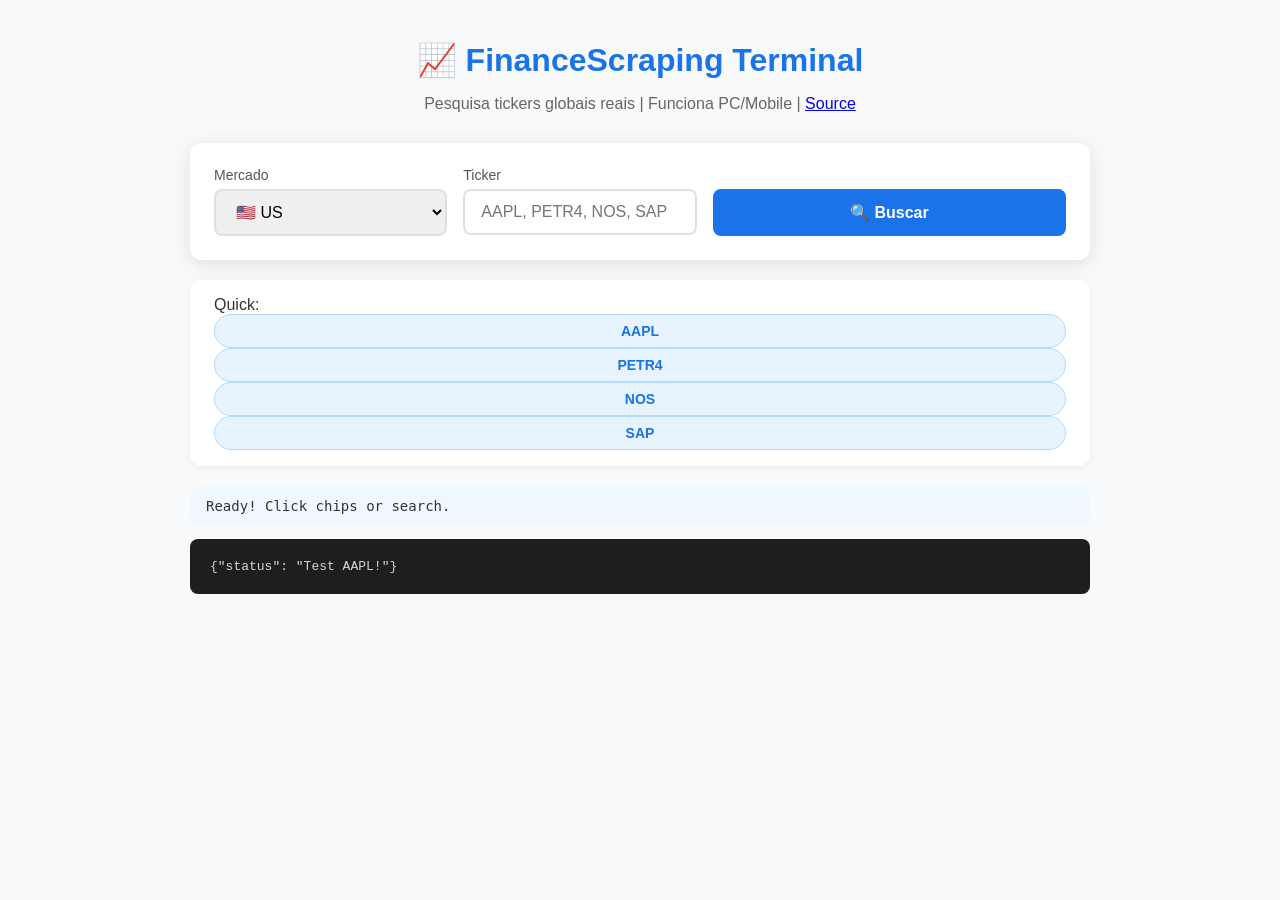
<file: docs/index.html>
<!doctype html>
<html lang="pt">
<head>
  <meta charset="UTF-8">
  <meta name="viewport" content="width=device-width, initial-scale=1.0">
  <title>FinanceScraping - Mobile Ready</title>
  <style>
    * { box-sizing: border-box; }
    body { font-family: -apple-system, BlinkMacSystemFont, 'Segoe UI', sans-serif; margin: 0; padding: 20px; background: #f8f9fa; color: #333; }
    .container { max-width: 900px; margin: 0 auto; }
    h1 { text-align: center; color: #1a73e8; margin-bottom: 10px; }
    .subtitle { text-align: center; color: #666; margin-bottom: 30px; }
    .search-panel { background: white; padding: 24px; border-radius: 12px; box-shadow: 0 4px 20px rgba(0,0,0,0.1); margin-bottom: 20px; display: flex; flex-wrap: wrap; gap: 16px; }
    .field { flex: 1; min-width: 180px; position: relative; }
    label { display: block; font-size: 14px; font-weight: 500; margin-bottom: 6px; color: #555; }
    select, input { width: 100%; padding: 12px 16px; border: 2px solid #e0e0e0; border-radius: 8px; font-size: 16px; transition: border-color 0.2s; }
    select:focus, input:focus { outline: none; border-color: #1a73e8; }
    .actions { flex: 1 0 120px; display: flex; align-items: flex-end; }
    button { width: 100%; padding: 14px; background: #1a73e8; color: white; border: none; border-radius: 8px; font-size: 16px; font-weight: 600; cursor: pointer; transition: background 0.2s; }
    button:hover { background: #1557b0; }
    button:disabled { background: #ccc; cursor: not-allowed; }
    .quick-examples { background: white; padding: 16px 24px; border-radius: 12px; box-shadow: 0 2px 10px rgba(0,0,0,0.05); margin-bottom: 20px; }
    .quick-examples span { font-weight: 500; margin-right: 12px; }
    .chip { background: #e8f4fd; color: #1a73e8; border: 1px solid #b3d9ff; padding: 8px 16px; border-radius: 20px; margin-right: 8px; cursor: pointer; font-size: 14px; transition: all 0.2s; }
    .chip:hover { background: #1a73e8; color: white; }
    .status { background: #f0f8ff; padding: 12px 16px; border-radius: 8px; margin-bottom: 12px; font-family: monospace; font-size: 14px; }
    .status.error { background: #fff2f2; color: #d63031; }
    .status.loading { background: #fff3cd; color: #856404; }
    .result-box { background: #1e1e1e; color: #d4d4d4; padding: 20px; border-radius: 8px; font-family: 'Courier New', monospace; font-size: 13px; max-height: 600px; overflow: auto; white-space: pre-wrap; }
    .price-highlight { color: #4caf50; font-weight: bold; font-size: 1.2em; }
    @media (max-width: 768px) { .search-panel { flex-direction: column; } .field { min-width: auto; } }
  </style>
</head>
<body>
  <div class="container">
    <h1>📈 FinanceScraping Terminal</h1>
    <p class="subtitle">Pesquisa tickers globais reais | Funciona PC/Mobile | <a href="https://github.com/antoniorappleton/FinanceScraping" target="_blank">Source</a></p>

    <div class="search-panel">
      <div class="field">
        <label for="market">Mercado</label>
        <select id="market">
          <option value="US">🇺🇸 US</option>
          <option value="BR">🇧🇷 BR</option>
          <option value="PT">🇵🇹 PT</option>
          <option value="EU">🇪🇺 EU</option>
        </select>
      </div>
      <div class="field">
        <label for="ticker">Ticker</label>
        <input id="ticker" type="text" placeholder="AAPL, PETR4, NOS, SAP" />
      </div>
      <div class="actions">
        <button id="searchBtn">🔍 Buscar</button>
      </div>
    </div>

    <div class="quick-examples">
      <span>Quick:</span>
      <button class="chip" onclick="loadTicker('AAPL', 'US')">AAPL</button>
      <button class="chip" onclick="loadTicker('PETR4', 'BR')">PETR4</button>
      <button class="chip" onclick="loadTicker('NOS', 'PT')">NOS</button>
      <button class="chip" onclick="loadTicker('SAP', 'EU')">SAP</button>
    </div>

    <div id="status" class="status">Ready! Click chips or search.</div>
    <pre id="result" class="result-box">{"status": "Test AAPL!"}</pre>
  </div>

  <script>
    const API_KEY = 'demo';
    const BASE = 'https://financialmodelingprep.com/api/v3';

    function loadTicker(ticker, market) {
      document.getElementById('ticker').value = ticker;
      document.getElementById('market').value = market;
      searchQuote(ticker, market);
    }

    async function searchQuote(ticker, market) {
      const status = document.getElementById('status');
      const result = document.getElementById('result');
      
      status.textContent = `Loading ${ticker}...`;
      status.className = 'status loading';
      result.textContent = 'Fetching...';

      let symbol = ticker.toUpperCase();
      if (market === 'BR') symbol += '.SA';
      if (market === 'PT') symbol += '.LS';
      if (market === 'EU' && ticker === 'SAP') symbol = 'SAP.DE';

      try {
        // Quote first (most reliable)
        const quoteRes = await fetch(`${BASE}/quote/${symbol}?apikey=${API_KEY}`);
        let data = await quoteRes.json();
        
        if (!data || data.length === 0) {
          throw new Error('No quote data');
        }
        
        // Take first result
        const quote = data[0];
        const fullData = {
          symbol: quote.symbol,
          price: quote.price,
          change: quote.change,
          changePercent: quote.changesPercentage,
          marketCap: quote.marketCap,
          volume: quote.volume,
          timestamp: new Date().toLocaleString()
        };
        
        // Try profile if possible
        try {
          const profileRes = await fetch(`${BASE}/profile/${symbol}?apikey=${API_KEY}`);
          const profile = await profileRes.json();
          if (profile && profile.length > 0) {
            fullData.companyName = profile[0].companyName;
            fullData.sector = profile[0].sector;
          }
        } catch {}
        
        status.textContent = `✅ ${symbol} - $${fullData.price}`;
        status.className = 'status';
        result.textContent = JSON.stringify(fullData, null, 2);
      } catch (err) {
        status.textContent = `❌ ${err.message}`;
        status.className = 'status error';
        result.textContent = `Error: ${err.message}\n\nTry: AAPL (US), PETR4 (BR), NOS (PT)`;
      }
    }

    // Events
    document.getElementById('searchBtn').onclick = () => searchQuote(
      document.getElementById('ticker').value,
      document.getElementById('market').value
    );
    
    document.getElementById('ticker').onkeypress = (e) => {
      if (e.key === 'Enter') searchQuote(
        document.getElementById('ticker').value,
        document.getElementById('market').value
      );
    };
  </script>
</body>
</html>
</file>
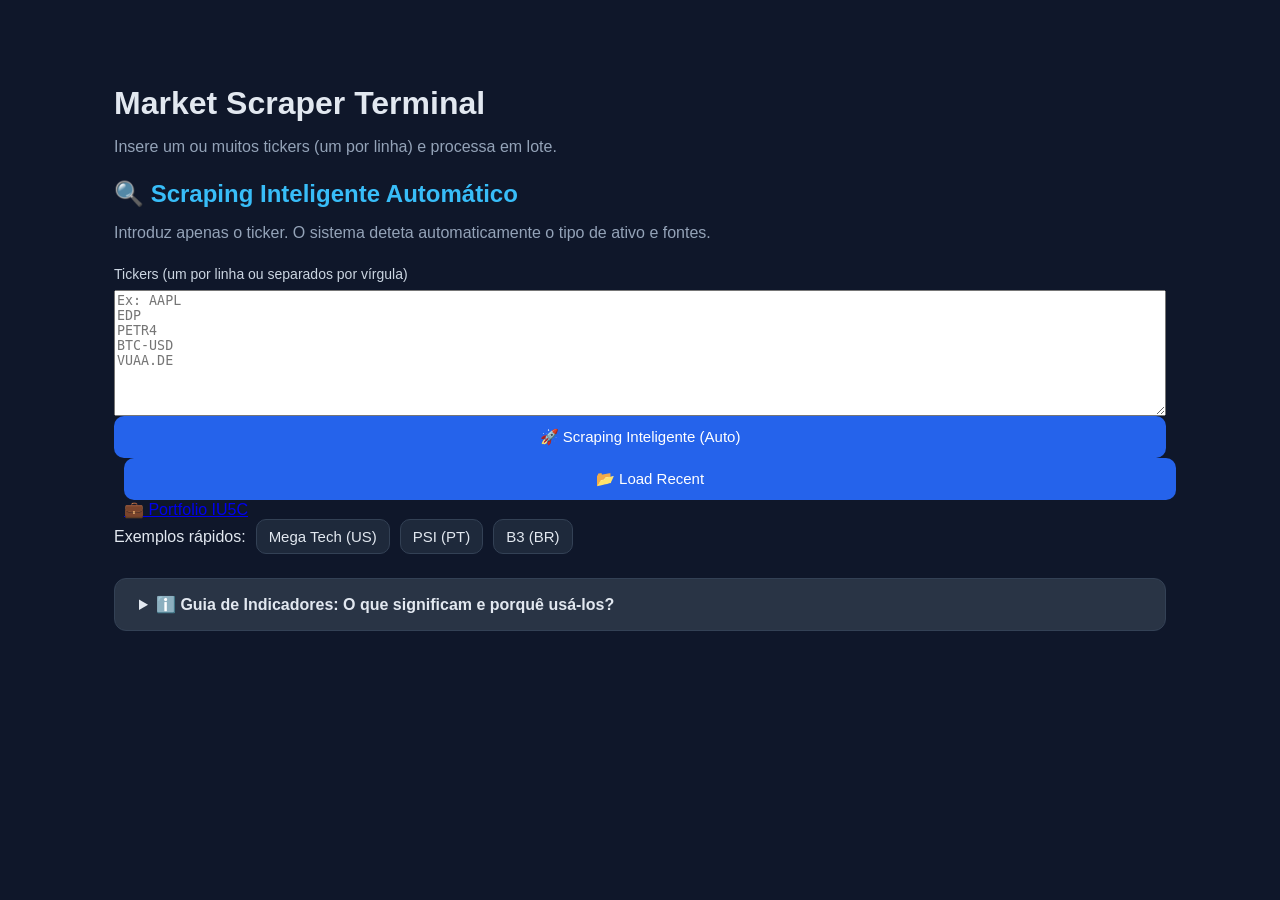
<file: templates/index.html>
<!doctype html>
<html lang="pt">
  <head>
    <meta charset="UTF-8" />
    <meta name="viewport" content="width=device-width, initial-scale=1.0" />
    <title>Market Scraper Terminal</title>
    <link rel="stylesheet" href="/static/style.css" />
  </head>
  <body>
    <main class="container">
      <header>
        <h1>Market Scraper Terminal</h1>
        <p class="subtitle">
          Insere um ou muitos tickers (um por linha) e processa em lote.
        </p>
      </header>

      <section class="batch-input-header">
        <h2>🔍 Scraping Inteligente Automático</h2>
        <p class="subtitle">Introduz apenas o ticker. O sistema deteta automaticamente o tipo de ativo e fontes.</p>
      </section>

      <section class="batch-input">
        <div class="field">
          <label for="tickers">Tickers (um por linha ou separados por vírgula)</label>
          <textarea id="tickers" rows="8" placeholder="Ex: AAPL&#10;EDP&#10;PETR4&#10;BTC-USD&#10;VUAA.DE"></textarea>
        </div>
        <div class="actions">
  <button id="batchSearchBtn" class="btn-primary">🚀 Scraping Inteligente (Auto)</button>
  <button id="loadRecentBtn" class="btn-secondary" style="margin-left: 10px;">📂 Load Recent</button>
        </div>
      </section>

      <section class="quick-examples">
        <span>Exemplos rápidos:</span>
        <button class="chip" data-ticker="AAPL, MSFT, NVDA, TSLA, AMZN">Mega Tech (US)</button>
        <button class="chip" data-ticker="NOS, SON, GALP, EDP">PSI (PT)</button>
        <button class="chip" data-ticker="PETR4, VALE3, ITUB4">B3 (BR)</button>
      </section>

      <section id="statusSection" class="status-section" style="display: none;">
        <div id="status" class="status">À espera de processamento...</div>
        <div id="summary" class="summary-grid">
          <!-- Stats injected here -->
        </div>
      </section>

      <section id="errorSection" class="error-section" style="display: none;">
        <h3>Erros Isolados</h3>
        <ul id="errorList"></ul>
      </section>

      <section class="indicator-guide">
        <details>
          <summary>ℹ️ Guia de Indicadores: O que significam e porquê usá-los?</summary>
          <div class="guide-content">
            <div class="guide-grid">
              <div class="guide-item">
                <h4>P/E (Price-to-Earnings)</h4>
                <p>Mede o preço da ação face ao lucro. Um P/E baixo pode indicar uma ação barata ou maior risco.</p>
              </div>
              <div class="guide-item">
                <h4>Dividend Yield</h4>
                <p>Percentagem do preço paga em dividendos anuais. Essencial para estratégias de rendimento passivo.</p>
              </div>
              <div class="guide-item">
                <h4>ROE (Return on Equity)</h4>
                <p>Rentabilidade do capital próprio. Indica quão eficiente é a empresa a gerar lucro com o dinheiro dos acionistas.</p>
              </div>
              <div class="guide-item">
                <h4>Beta</h4>
                <p>Mede a volatilidade face ao mercado. Beta > 1 significa que a ação oscila mais que a média.</p>
              </div>
              <div class="guide-item">
                <h4>Market Cap</h4>
                <p>Valor total de mercado da empresa. Ajuda a distinguir entre Blue Chips e empresas de menor dimensão.</p>
              </div>
              <div class="guide-item">
                <h4>TER (Total Expense Ratio)</h4>
                <p>Específico para ETFs: é o custo anual de gestão. Quanto mais baixo, melhor para o investidor a longo prazo.</p>
              </div>
            </div>
          </div>
        </details>
      </section>

      <section id="resultsSection" class="results-section" style="display: none;">
        <div class="table-header">
          <h3>Resultados</h3>
          <div class="btn-group">
            <button id="exportJsonBtn" class="btn-secondary">Exportar JSON</button>
            <button id="exportSheetsBtn" class="btn-secondary" style="background: #059669; margin-left: 10px;">Exportar Sheets</button>
            <button id="syncFirebaseBtn" class="btn-secondary" style="background: #fbbf24; color: #000; margin-left: 10px;">Sincronizar Cloud</button>
          </div>
        </div>
        <div id="exportStatus" style="padding: 0 1.5rem 1rem; font-size: 0.85rem; display: none; text-align: right;"></div>
        <div class="table-wrapper">
          <table id="resultsTable">
            <thead>
              <tr id="tableHeader"></tr>
            </thead>
            <tbody id="tableBody"></tbody>
          </table>
        </div>
      </section>
    </main>

    <script src="/static/app.js"></script>
  </body>
</html>
</file>
<file: static/style.css>
* {
    box-sizing: border-box;
}

body {
    margin: 0;
    font-family: Arial, Helvetica, sans-serif;
    background: #0f172a;
    color: #e2e8f0;
}

.container {
    max-width: 1100px;
    margin: 40px auto;
    padding: 24px;
}

h1 {
    margin-bottom: 8px;
}

.subtitle {
    color: #94a3b8;
    margin-bottom: 24px;
}

.batch-input-header {
  margin-bottom: 20px;
}

.batch-input-header h2 {
  color: #38bdf8;
  margin-bottom: 8px;
}

.field {
    display: flex;
    flex-direction: column;
    gap: 8px;
}

.field-grow {
    min-width: 0;
}

label {
    font-size: 14px;
    color: #cbd5e1;
}

select,
input {
    width: 100%;
    padding: 12px 14px;
    border: 1px solid #334155;
    border-radius: 10px;
    background: #1e293b;
    color: #f8fafc;
    font-size: 15px;
}

button {
    border: none;
    border-radius: 10px;
    padding: 12px 16px;
    cursor: pointer;
    font-size: 15px;
    transition: background 0.2s;
}

.actions button {
    width: 100%;
    background: #2563eb;
    color: white;
}

.actions button:hover:not(:disabled) {
    background: #1d4ed8;
}

.actions button:disabled {
    background: #475569;
    cursor: not-allowed;
}

.quick-examples {
    display: flex;
    gap: 10px;
    flex-wrap: wrap;
    align-items: center;
    margin-bottom: 20px;
}

.chip {
    background: #1e293b;
    color: #e2e8f0;
    border: 1px solid #334155;
    padding: 8px 12px;
}

.chip:hover {
    background: #334155;
}

.status {
    margin-bottom: 12px;
    color: #fbbf24;
    min-height: 24px;
}

.error-text {
    color: #f43f5e !important;
}

#statusSection, #errorSection, #resultsSection {
    margin-top: 20px;
}

#statusSection {
    display: none;
}

#errorSection {
    display: none;
    background: rgba(244, 63, 94, 0.1);
    border: 1px solid #f43f5e;
    border-radius: 8px;
    padding: 16px;
}

#errorList {
    margin: 0;
    padding-left: 20px;
    list-style: disc;
}

#errorList li {
    margin-bottom: 4px;
    color: #fca5a5;
}

#resultsSection {
    display: none;
}

#summary {
    display: flex;
    gap: 20px;
    margin-bottom: 20px;
    padding: 16px;
    background: #1e293b;
    border-radius: 10px;
}

.stat {
    flex: 1;
    text-align: center;
}

.stat-label {
    display: block;
    font-size: 14px;
    color: #94a3b8;
    margin-bottom: 4px;
}

.stat-value {
    display: block;
    font-size: 24px;
    font-weight: bold;
}

.stat-value.success {
    color: #10b981;
}

.stat-value.error {
    color: #f43f5e;
}

#exportStatus {
    margin-top: 10px;
    padding: 12px;
    border-radius: 8px;
    font-weight: 500;
    display: none;
}

.result-box {
    background: #020617;
    border: 1px solid #334155;
    border-radius: 12px;
    padding: 16px;
    min-height: 360px;
    overflow-x: auto;
    white-space: pre-wrap;
    word-break: break-word;
    line-height: 1.5;
}

/* Table Styles */
table {
    width: 100%;
    border-collapse: collapse;
    margin-top: 16px;
    background: #1e293b;
    border-radius: 10px;
    overflow: hidden;
    box-shadow: 0 4px 6px rgba(0, 0, 0, 0.1);
}

th {
    background: #334155;
    color: #e2e8f0;
    padding: 12px 8px;
    text-align: left;
    font-weight: 600;
    font-size: 14px;
    position: sticky;
    top: 0;
    z-index: 10;
}

td {
    padding: 12px 8px;
    border-bottom: 1px solid #475569;
}

tr:nth-child(even) {
    background: #0f172a;
}

tr:hover {
    background: #2563eb20;
}

@media (max-width: 900px) {
    .search-panel {
        grid-template-columns: 1fr;
    }
    
    #summary {
        flex-direction: column;
        gap: 12px;
    }
    
    th, td {
        padding: 8px 4px;
        font-size: 14px;
    }
}

/* Indicator Guide */
.indicator-guide {
  margin: 1.5rem 0;
  background: #1e293b;
  border: 1px solid #334155;
  border-radius: 12px;
  overflow: hidden;
}

.indicator-guide summary {
  padding: 1rem 1.5rem;
  font-weight: 600;
  cursor: pointer;
  background: rgba(255, 255, 255, 0.05);
  transition: background 0.3s;
}

.indicator-guide summary:hover {
  background: rgba(255, 255, 255, 0.1);
}

.guide-content {
  padding: 1.5rem;
  border-top: 1px solid #334155;
}

.guide-grid {
  display: grid;
  grid-template-columns: repeat(auto-fit, minmax(250px, 1fr));
  gap: 1.5rem;
}

.guide-item h4 {
  margin: 0 0 0.5rem 0;
  color: #38bdf8;
  font-size: 1rem;
}

.guide-item p {
  margin: 0;
  font-size: 0.85rem;
  line-height: 1.4;
  color: #94a3b8;
}

/* Portfolio Styles */
.portfolio-grid {
  display: grid;
  grid-template-columns: repeat(auto-fit, minmax(300px, 1fr));
  gap: 1.5rem;
  margin: 2rem 0;
}

.card {
  background: #1e293b;
  border-radius: 12px;
  padding: 1.5rem;
  border: 1px solid #334155;
}

.metric-grid {
  display: grid;
  grid-template-columns: repeat(auto-fit, minmax(150px, 1fr));
  gap: 1rem;
}

.metric-card {
  background: #334155;
  padding: 1rem;
  border-radius: 8px;
  text-align: center;
}

.metric-card strong {
  display: block;
  font-size: 0.9rem;
  color: #e2e8f0;
  margin-bottom: 0.25rem;
}

.metric-card span {
  font-size: 1.25rem;
  font-weight: bold;
  color: #38bdf8;
}

.data-table {
  width: 100%;
  border-collapse: collapse;
}

.data-table th, .data-table td {
  padding: 0.75rem;
  text-align: left;
  border-bottom: 1px solid #475569;
}

.hero-signal {
  background: linear-gradient(135deg, #1e293b 0%, #334155 100%);
  border: 1px solid #475569;
}

#signal-badge {
  box-shadow: 0 10px 25px rgba(0,0,0,0.3);
  min-width: 200px;
}

#holdings-chart {
  max-height: 300px;
  margin: 0 auto;
  display: block;
}

@media (max-width: 768px) {
  .portfolio-grid {
    grid-template-columns: 1fr;
  }
}
</file>
